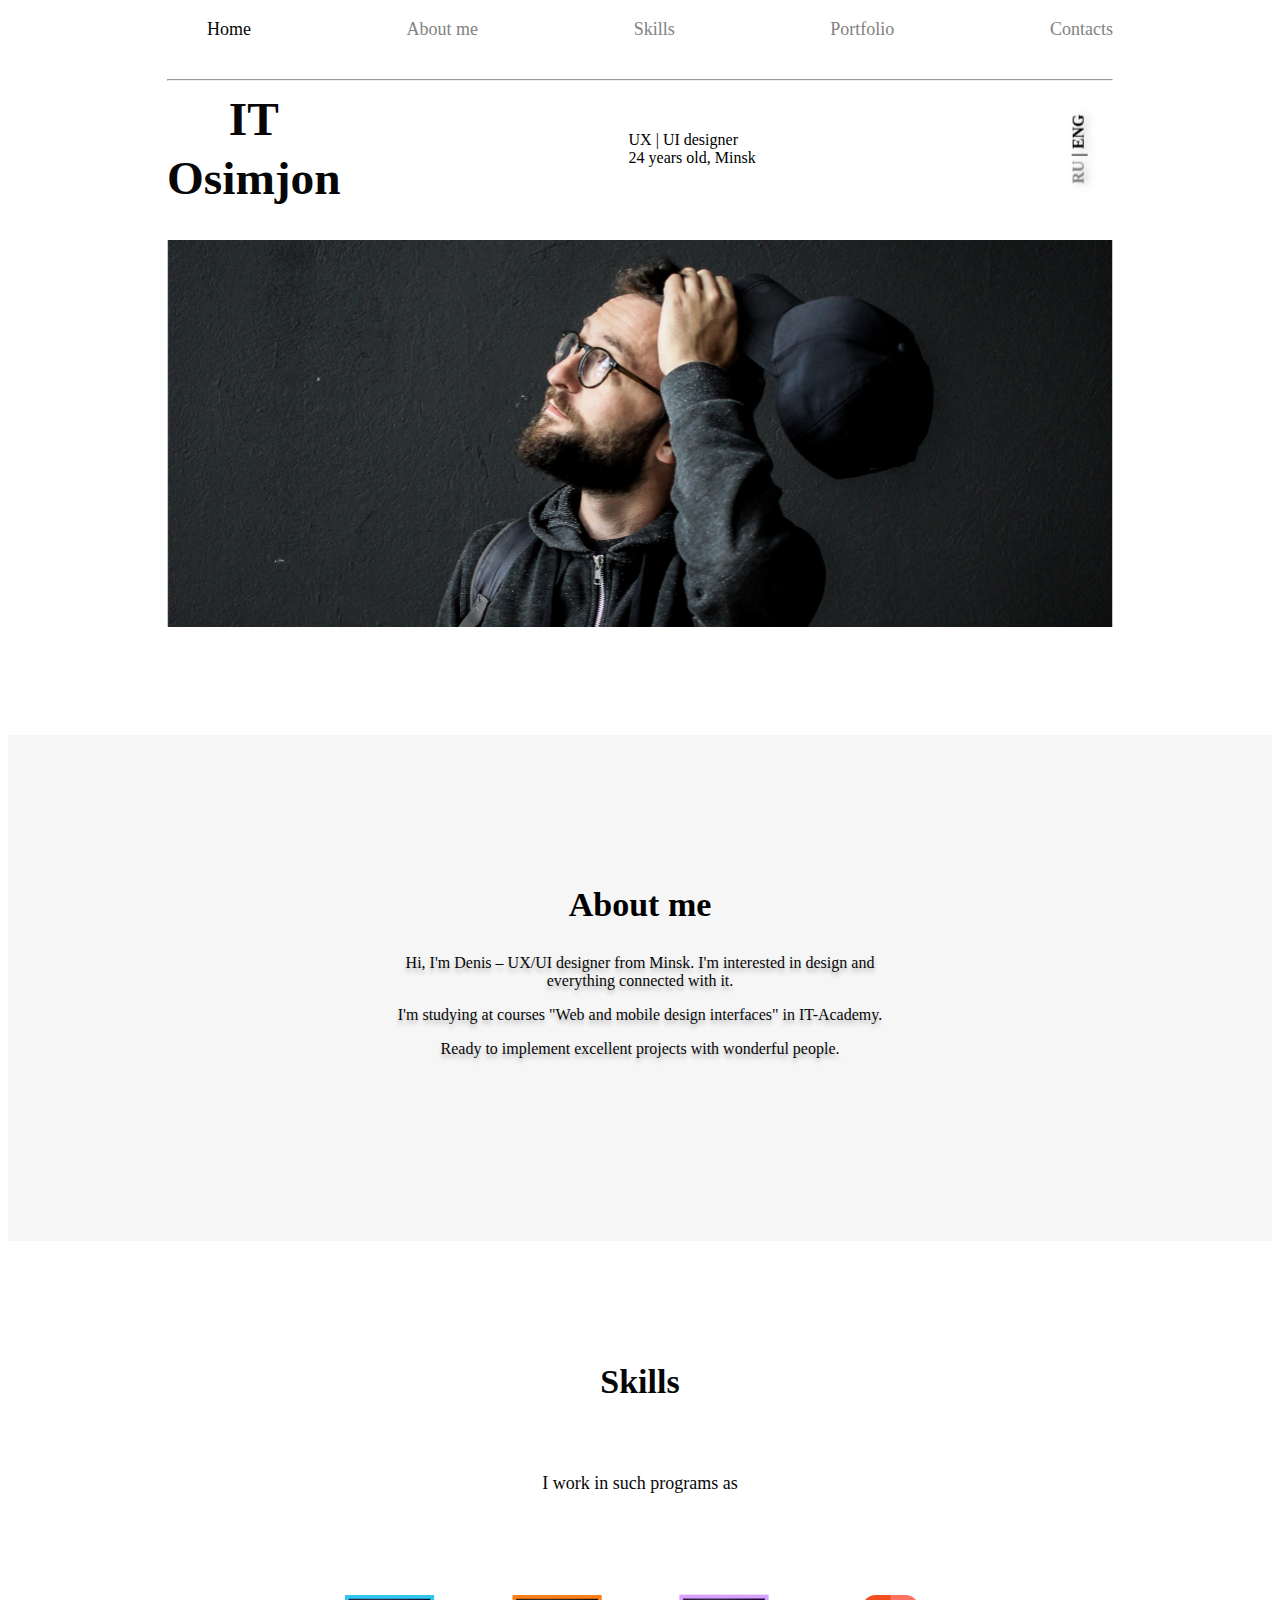
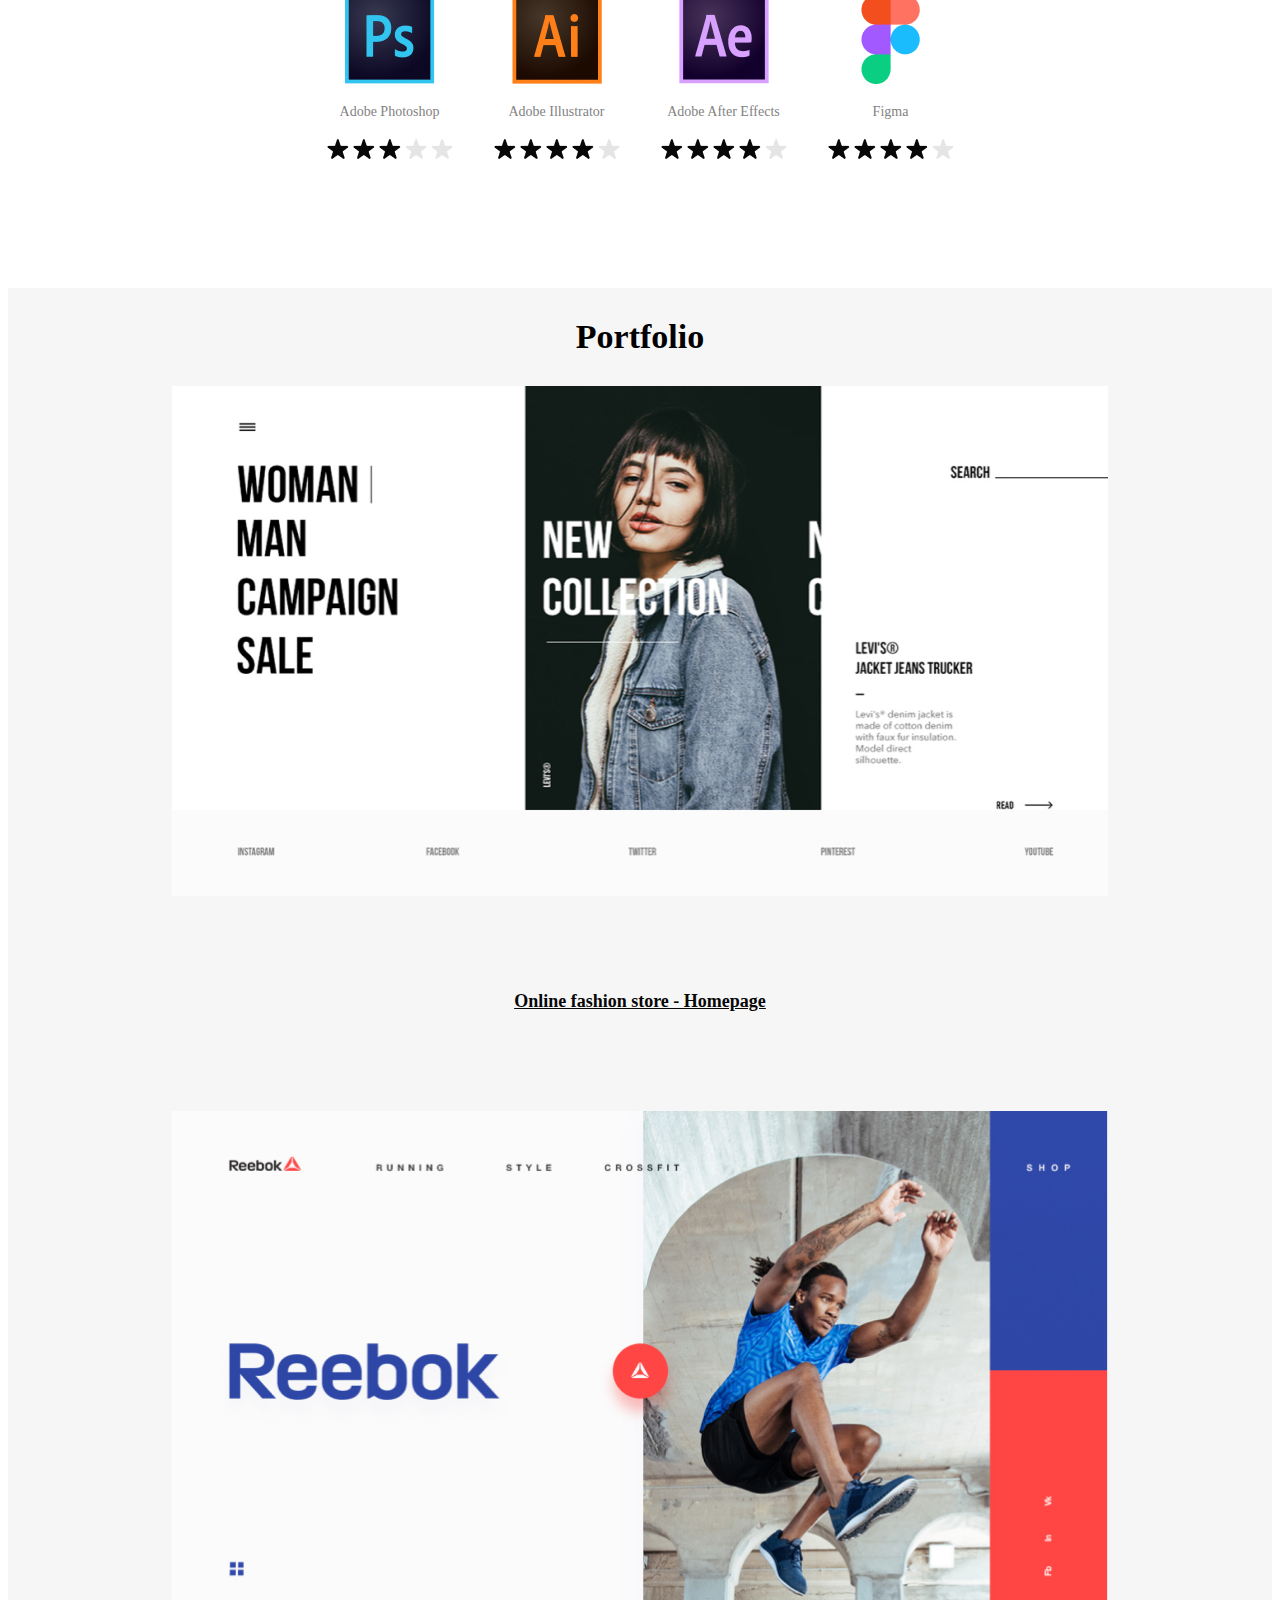
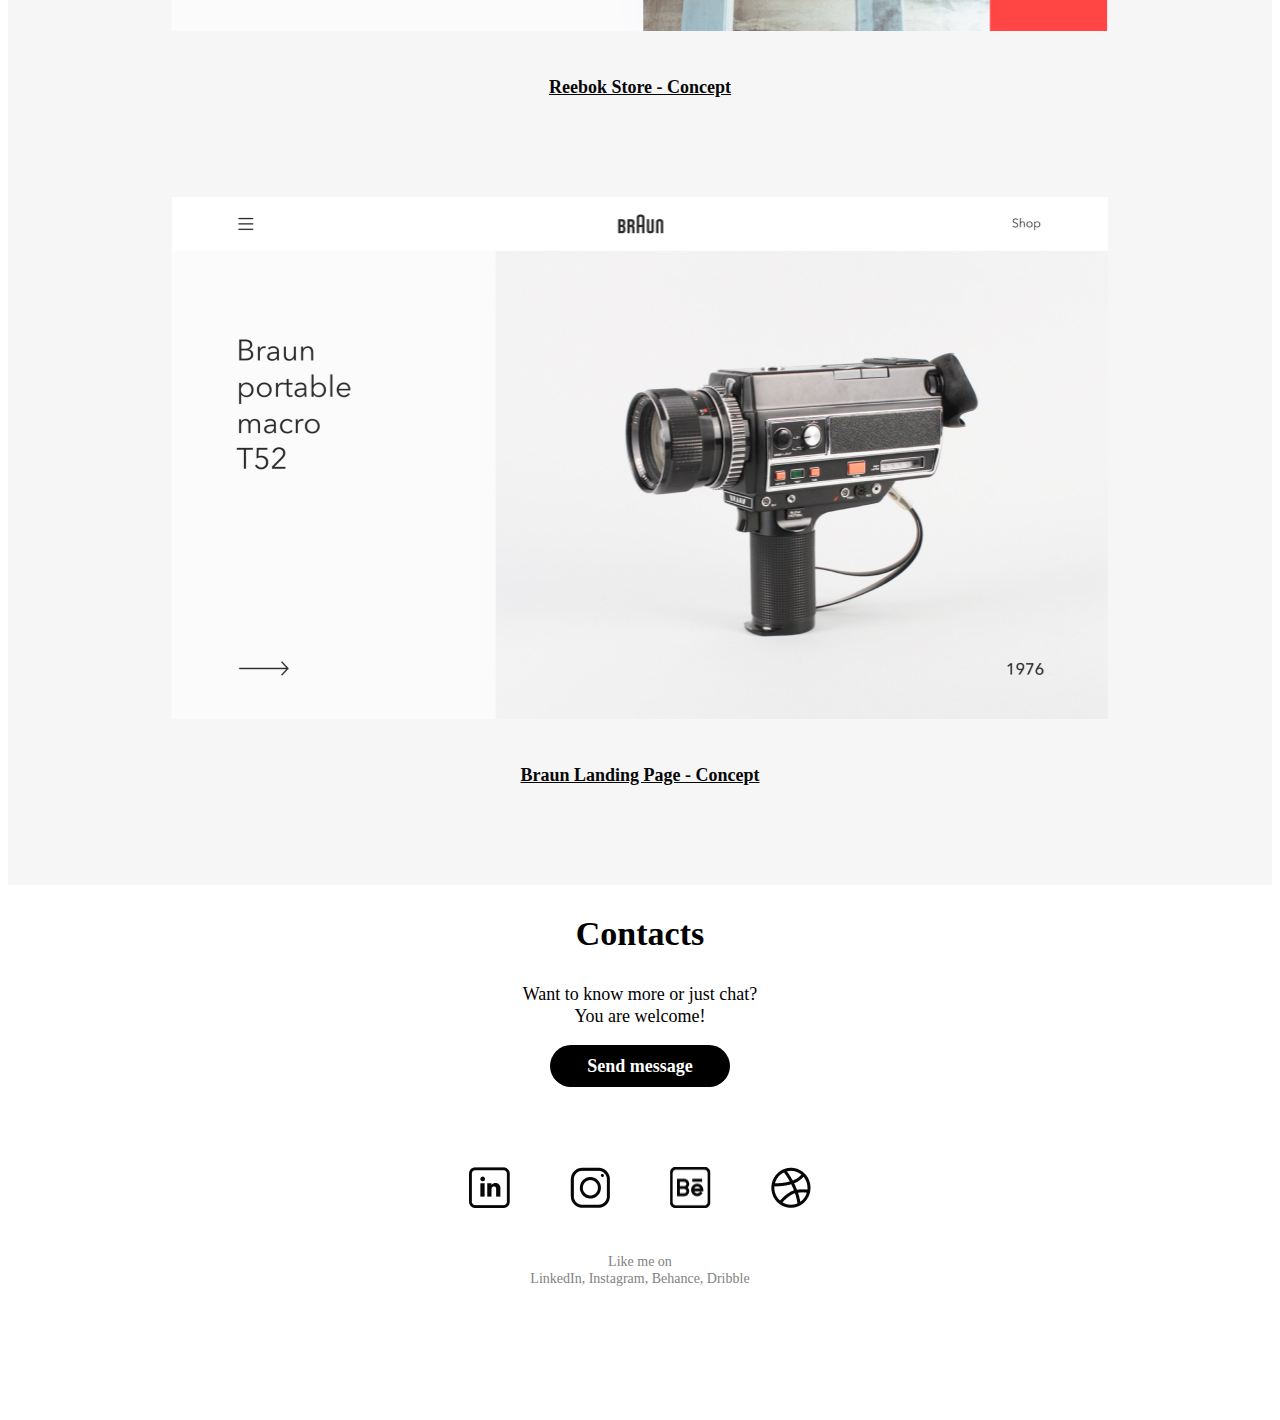
<file: index.html>
<!DOCTYPE html>
<html lang="en">
  <head>
    <meta charset="UTF-8" />
    <meta http-equiv="X-UA-Compatible" content="IE=edge" />
    <meta name="viewport" content="width=device-width, initial-scale=1.0" />
    <link rel="stylesheet" href="css/style.css" />
    <title>Portfolio</title>
  </head>
  <body>
    <header class="header">
      <nav class="nav">
        <ul class="nav-menu">
          <li class="nav-item">
            <a class="nav-link nav-link-home" href="index.html">Home</a>
          </li>
          <li class="nav-item">
            <a class="nav-link" href="pages/About-author .html">About me</a>
          </li>
          <li class="nav-item">
            <a class="nav-link" href="pages/skills.html">Skills</a>
          </li>
          <li class="nav-item">
            <a class="nav-link" href="pages/portfolio.html">Portfolio</a>
          </li>
          <li class="nav-item">
            <a class="nav-link" href="pages/contakts.html">Contacts</a>
          </li>
        </ul>
        <!-- /.li -->
        <hr />
      </nav>
      <!-- /.nav -->
    </header>
    <!-- /.header -->
    <section class="section-author">
      <div class="hero">
        <div class="hero-text">
          <h1 class="logo">IT <br />Osimjon</h1>
          <span class="info"
            >UX | UI designer <br />
            24 years old, Minsk</span
          >
          <span class="lang"><span class="grey">RU</span> | ENG</span>
        </div>
        <div class="photo-1">
          <img class="photo" src="img/avatar.1.jpg" alt="Фото портфолио" />
        </div>
      </div>
      <!-- /.hero -->
    </section>
    <!-- /.section-author-->
    <section class="section-about">
      <div class="about-text">
        <h2 class="about">About me</h2>
        <p class="text">
          Hi, I'm Denis – UX/UI designer from Minsk. I'm interested in design
          and everything connected with it.
        </p>
        <p class="text">
          I'm studying at courses "Web and mobile design interfaces" in
          IT-Academy.
        </p>
        <p class="text">
          Ready to implement excellent projects with wonderful people.
        </p>
      </div>
      <!-- /.about-text -->
    </section>
    <!-- /.section-about -->
    <section class="section-skills">
      <div class="skills">
        <h2 class="skill-title">Skills</h2>
        <!-- /.skill-title -->
        <div class="skill-subtitle">
          <span class="subtitle-text">I work in such programs as</span>
          <!-- /.subtitle-text -->
        </div>
        <!-- /.skill-subtitle -->
        <div class="skill-items">
          <div class="skill-items-1">
            <img src="img/PS.jpg" alt="Adobe Photoshop" />
            <span class="prog-name">Adobe Photoshop</span>
            <div class="stars">
              <img src="img/Star.png" alt="Оценка" class="stars" />
              <img src="img/Star.png" alt="Оценка" class="stars" />
              <img src="img/Star.png" alt="Оценка" class="stars" />
              <img src="img/Star-1.png" alt="Оценка" class="stars" />
              <img src="img/Star-1.png" alt="Оценка" class="stars" />
            </div>
            <!-- stars -->
          </div>
          <div class="skill-items-1">
            <img src="img/Ai.jpg" alt="Adobe Illustrator" />
            <span class="prog-name">Adobe Illustrator</span>
            <div class="stars">
              <img src="img/Star.png" alt="Оценка" class="stars" />
              <img src="img/Star.png" alt="Оценка" class="stars" />
              <img src="img/Star.png" alt="Оценка" class="stars" />
              <img src="img/Star.png" alt="Оценка" class="stars" />
              <img src="img/Star-1.png" alt="Оценка" class="stars" />
            </div>
            <!-- stars -->
          </div>
          <div class="skill-items-1">
            <img src="img/AE.png" alt="Adobe After Effects" />
            <span class="prog-name">Adobe After Effects</span>
            <div class="stars">
              <img src="img/Star.png" alt="Оценка" class="stars" />
              <img src="img/Star.png" alt="Оценка" class="stars" />
              <img src="img/Star.png" alt="Оценка" class="stars" />
              <img src="img/Star.png" alt="Оценка" class="stars" />
              <img src="img/Star-1.png" alt="Оценка" class="stars" />
            </div>
            <!-- stars -->
          </div>
          <div class="skill-items-1">
            <img src="img/Fig.jpg" alt="Figma" />
            <span class="prog-name">Figma</span>
            <div class="stars">
              <img src="img/Star.png" alt="Оценка" class="stars" />
              <img src="img/Star.png" alt="Оценка" class="stars" />
              <img src="img/Star.png" alt="Оценка" class="stars" />
              <img src="img/Star.png" alt="Оценка" class="stars" />
              <img src="img/Star-1.png" alt="Оценка" class="stars" />
            </div>
            <!-- stars -->
          </div>
        </div>
        <!-- /.skill-items -->
      </div>
      <!-- /.skills -->
    </section>
    <!-- /.section-skills -->
    <section class="portfolio">
      <div class="portfolio-block">
        <h2 class="portfolio-title">Portfolio</h2>
        <div class="portfolio-img">
          <img
            class="photo portfolio-img"
            src="img/portfolio-1.jpg"
            alt="Работа-1"
          />
        </div>
        <a class="portfilio-subtitle" href="#"
          >Online fashion store - Homepage</a
        >
        <img src="img/portfolio-2.jpg" alt="Работа-2" class="portfolio-img" />
        <a class="portfilio-subtitle" href="#">Reebok Store - Concept</a>
        <img src="img/portfolio-3.jpg" alt="Работа-3" class="portfolio-img" />
        <a class="portfilio-subtitle" href="#">Braun Landing Page - Concept</a>
      </div>
    </section>
    <!-- /.portfolio -->
    <section class="contact">
      <div class="contacts">
        <h2 class="title">Contacts</h2>
        <p class="subtile">
          Want to know more or just chat? <br />You are welcome!
        </p>
        <!-- /.subtile -->
        <button class="button">Send message</button>
      </div>
      <!-- /.contacts -->
      <div class="like">
        <div class="socials">
          <img class="social-img" src="img/in.png" alt="IN" />
          <img class="social-img" src="img/inst.png" alt="INSTAGRAM" />
          <img class="social-img" src="img/behance.png" alt="behance" />
          <img class="social-img" src="img/dr.png" alt="DR" />
        </div>
        <!-- /.socials -->
        <div class="social-subtitle">
          <p class="social-text">
            Like me on <br />LinkedIn, Instagram, Behance, Dribble
          </p>
          <!-- /.social-text -->
        </div>
      </div>
    </section>
    <!-- /.contacts -->
  </body>
</html>
</file>
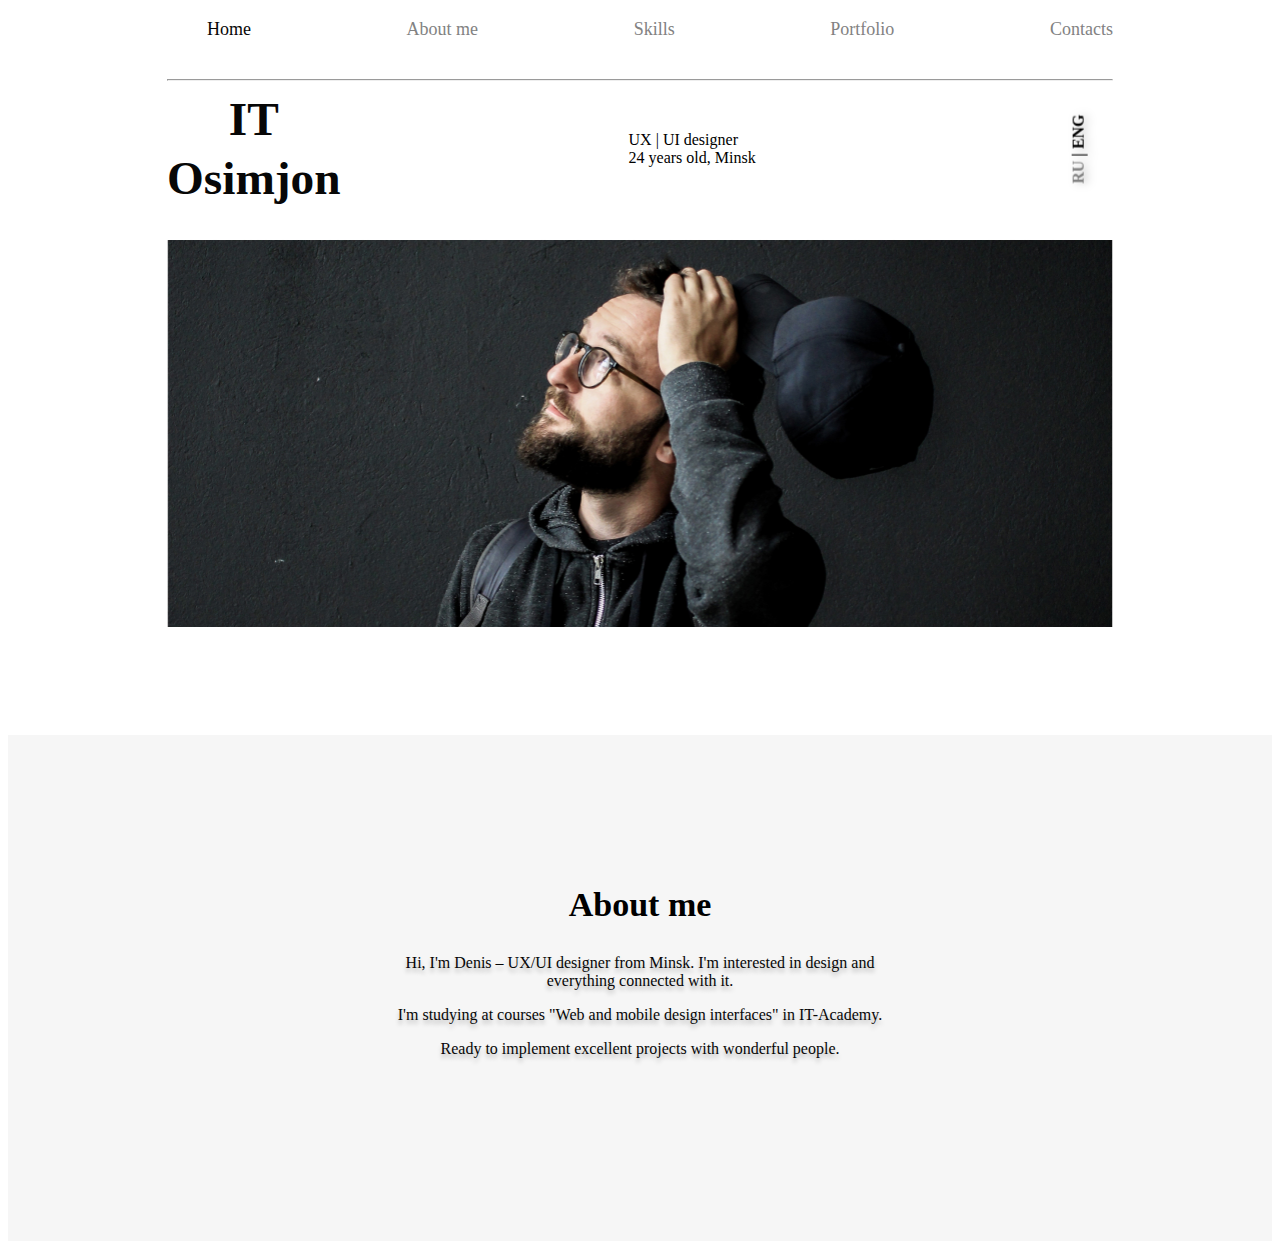
<file: pages/About-author .html>
<!DOCTYPE html>
<html lang="en">
  <head>
    <meta charset="UTF-8" />
    <meta http-equiv="X-UA-Compatible" content="IE=edge" />
    <meta name="viewport" content="width=device-width, initial-scale=1.0" />
    <link rel="stylesheet" href="../css/style.css" />
    <title>About author</title>
  </head>
  <body>
        <header class="header">
      <nav class="nav">
        <ul class="nav-menu">
          <li class="nav-item">
            <a class="nav-link nav-link-home" href="../index.html">Home</a>
          </li>
          <li class="nav-item">
            <a class="nav-link" href="../pages/About-author .html .html">About me</a>
          </li>
          <li class="nav-item"><a class="nav-link" href="../pages/skills.html">Skills</a></li>
          <li class="nav-item"><a class="nav-link" href="../pages/portfolio.html">Portfolio</a></li>
          <li class="nav-item"><a class="nav-link" href="../pages/contakts.html">Contacts</a></li>
        </ul>
        <!-- /.li -->
        <hr />
      </nav>
      <!-- /.nav -->
    </header>
    <!-- /.header -->
    <section class="section-author">
      <div class="hero">
        <div class="hero-text">
          <h1 class="logo">IT <br />Osimjon</h1>
          <span class="info"
            >UX | UI designer <br />
            24 years old, Minsk</span
          >
          <span class="lang"><span class="grey">RU</span> | ENG</span>
        </div>
        <img class="photo" src="../img/avatar.1.jpg" alt="Фото портфолио" />
      </div>
      <!-- /.hero -->
          <section class="section-about">
      <div class="about-text">
        <h2 class="about">About me</h2>
        <p class="text">
          Hi, I'm Denis – UX/UI designer from Minsk. I'm interested in design
          and everything connected with it.
        </p>
        <p class="text">
          I'm studying at courses "Web and mobile design interfaces" in
          IT-Academy.
        </p>
        <p class="text">
          Ready to implement excellent projects with wonderful people.
        </p>
      </div>
      <!-- /.about-text -->
    </section>
  </body>
</html>
</file>
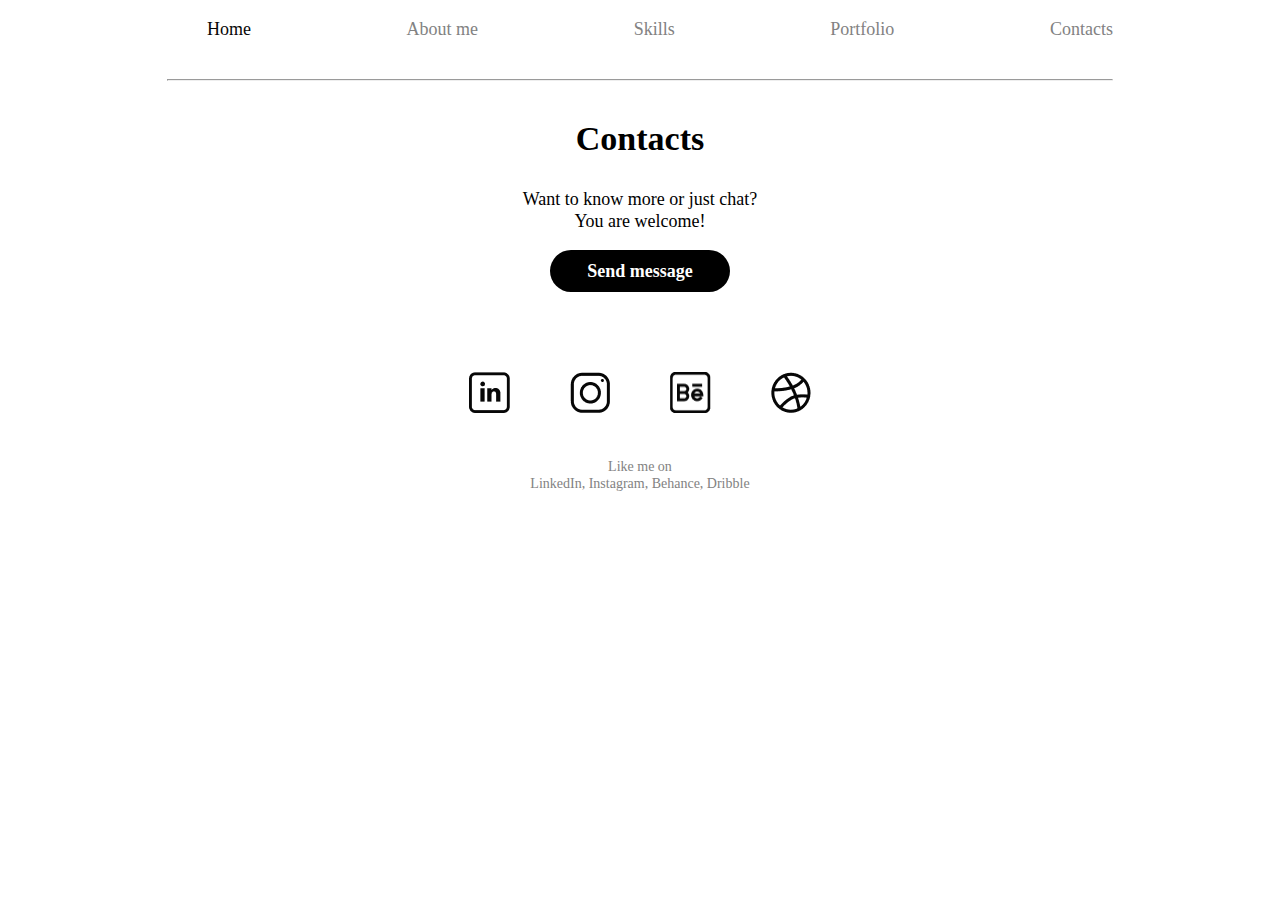
<file: pages/contakts.html>
<!DOCTYPE html>
<html lang="en">
  <head>
    <meta charset="UTF-8" />
    <meta http-equiv="X-UA-Compatible" content="IE=edge" />
    <meta name="viewport" content="width=device-width, initial-scale=1.0" />
    <link rel="stylesheet" href="../css/style.css" />
    <title>contact</title>
  </head>
  <body>
    <header class="header">
      <nav class="nav">
        <ul class="nav-menu">
          <li class="nav-item">
            <a class="nav-link nav-link-home" href="../index.html">Home</a>
          </li>
          <li class="nav-item">
            <a class="nav-link" href="../pages/About-author .html">About me</a>
          </li>
          <li class="nav-item">
            <a class="nav-link" href="../pages/skills.html">Skills</a>
          </li>
          <li class="nav-item">
            <a class="nav-link" href="../pages/portfolio.html">Portfolio</a>
          </li>
          <li class="nav-item">
            <a class="nav-link" href="../pages/contakts.html">Contacts</a>
          </li>
        </ul>
        <!-- /.li -->
        <hr />
      </nav>
      <!-- /.nav -->
    </header>
    <section class="contact">
      <div class="contacts">
        <h2 class="title">Contacts</h2>
        <p class="subtile">
          Want to know more or just chat? <br />You are welcome!
        </p>
        <!-- /.subtile -->
        <button class="button">Send message</button>
      </div>
      <!-- /.contacts -->
      <div class="like">
        <div class="socials">
          <img class="social-img" src="../img/in.png" alt="IN" />
          <img class="social-img" src="../img/inst.png" alt="INSTAGRAM" />
          <img class="social-img" src="../img/behance.png" alt="behance" />
          <img class="social-img" src="../img/dr.png" alt="DR" />
        </div>
        <!-- /.socials -->
        <p class="social-text">
          Like me on <br />LinkedIn, Instagram, Behance, Dribble
        </p>
        <!-- /.social-text -->
      </div>
    </section>
  </body>
</html>
</file>
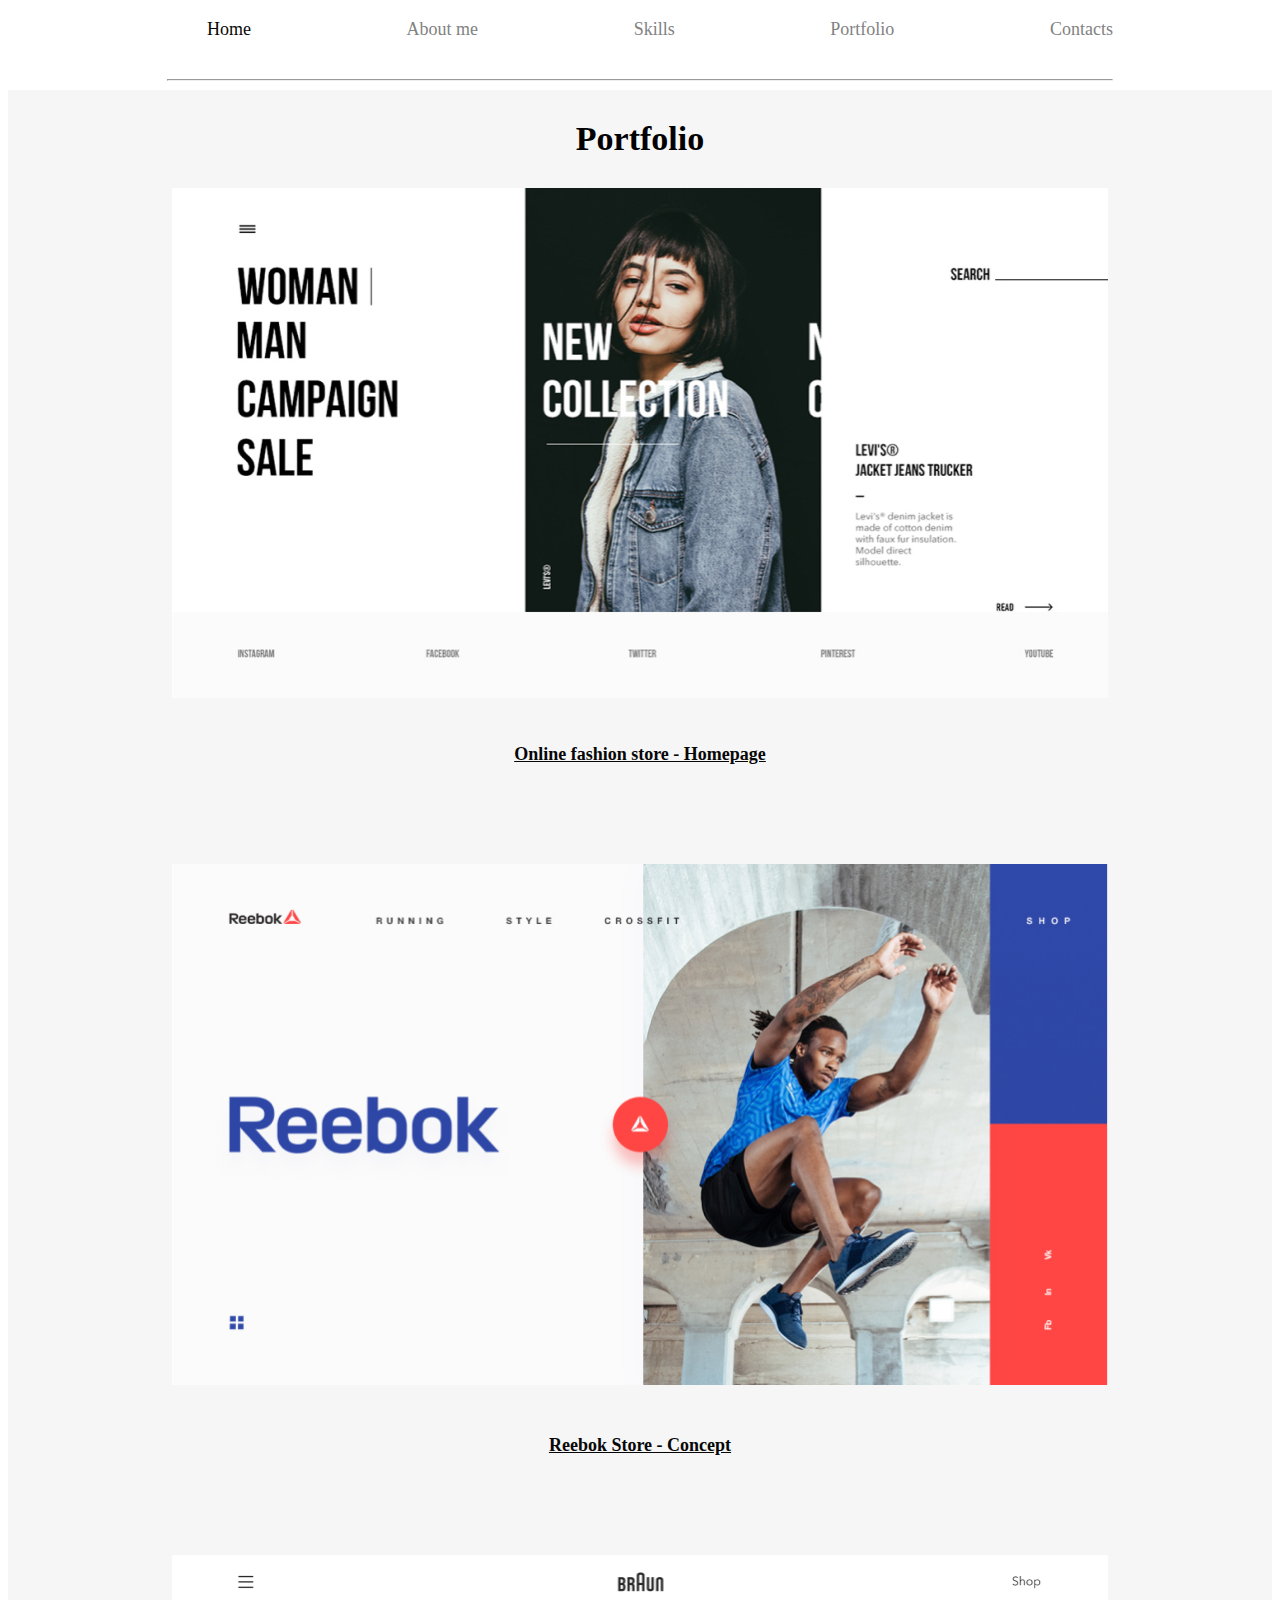
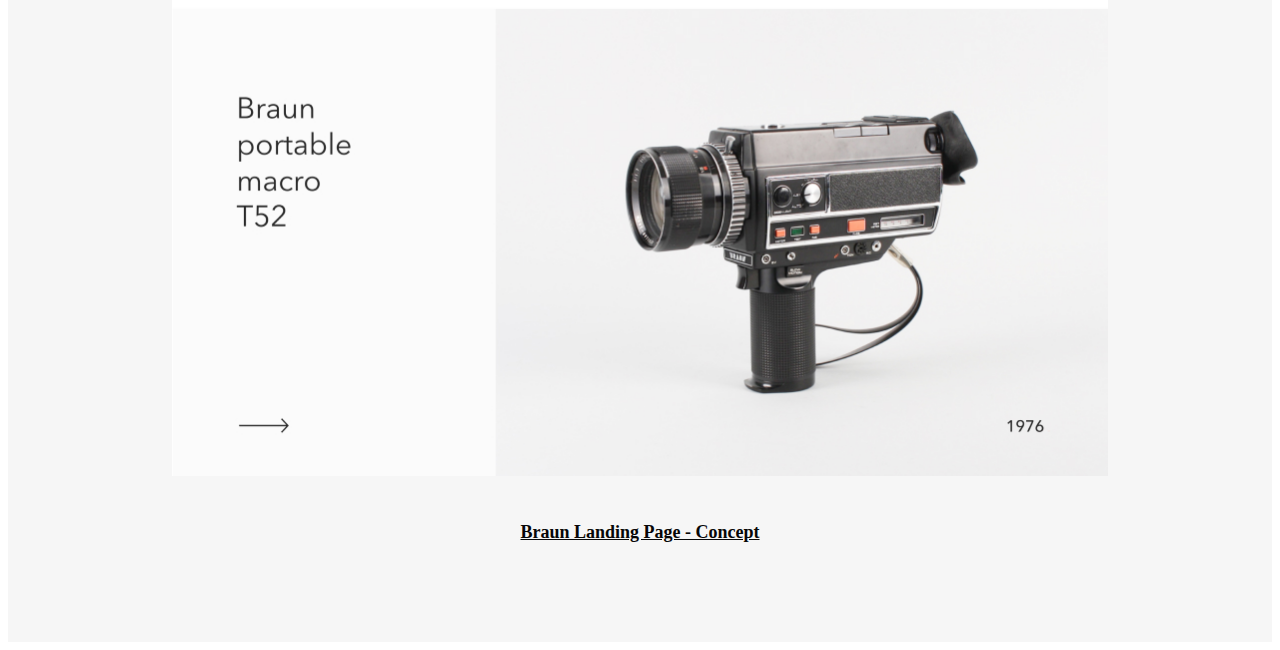
<file: pages/portfolio.html>
<!DOCTYPE html>
<html lang="en">
  <head>
    <meta charset="UTF-8" />
    <meta http-equiv="X-UA-Compatible" content="IE=edge" />
    <meta name="viewport" content="width=device-width, initial-scale=1.0" />
    <link rel="stylesheet" href="../css/style.css" />
    <title>Portfolio</title>
  </head>
  <body>
    <header class="header">
      <nav class="nav">
        <ul class="nav-menu">
          <li class="nav-item">
            <a class="nav-link nav-link-home" href="../index.html">Home</a>
          </li>
          <li class="nav-item">
            <a class="nav-link" href="../pages/About-author .html">About me</a>
          </li>
          <li class="nav-item"><a class="nav-link" href="../pages/skills.html">Skills</a></li>
          <li class="nav-item"><a class="nav-link" href="../pages/portfolio.html">Portfolio</a></li>
          <li class="nav-item"><a class="nav-link" href="../pages/contakts.html">Contacts</a></li>
        </ul>
        <!-- /.li -->
        <hr />
      </nav>
      <!-- /.nav -->
    </header>
    <section class="portfolio">
      <div class="portfolio-block">
        <h2 class="portfolio-title">Portfolio</h2>
        <img src="../img/portfolio-1.jpg" alt="Работа-1" class="portfolio-img">
        <a class="portfilio-subtitle" href="#">Online fashion store - Homepage<a/>
        <img src="../img/portfolio-2.jpg" alt="Работа-2" class="portfolio-img">
        <a class="portfilio-subtitle" href="#">Reebok Store - Concept</a>
        <img src="../img/portfolio-3.jpg" alt="Работа-3" class="portfolio-img">
        <a class="portfilio-subtitle" href="#">Braun Landing Page - Concept</a>
      </div>
    </section>
</file>
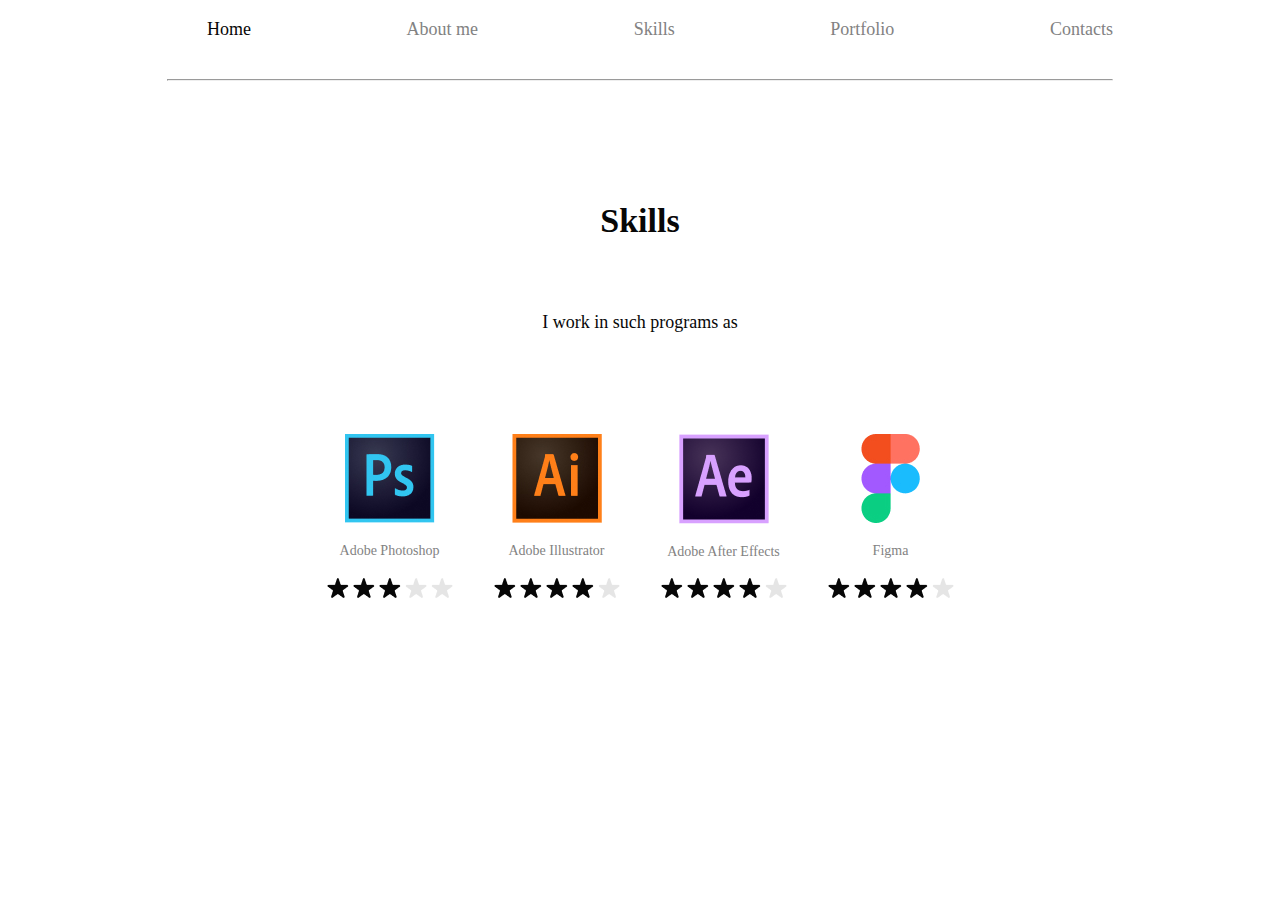
<file: pages/skills.html>
<!DOCTYPE html>
<html lang="en">
  <head>
    <meta charset="UTF-8" />
    <meta http-equiv="X-UA-Compatible" content="IE=edge" />
    <meta name="viewport" content="width=device-width, initial-scale=1.0" />
    <link rel="stylesheet" href="../css/style.css" />
    <title>skills</title>
  </head>
  <body>
    <header class="header">
      <nav class="nav">
        <ul class="nav-menu">
          <li class="nav-item">
            <a class="nav-link nav-link-home" href="../index.html">Home</a>
          </li>
          <li class="nav-item">
            <a class="nav-link" href="../pages/About-author .html">About me</a>
          </li>
          <li class="nav-item">
            <a class="nav-link" href="../pages/skills.html">Skills</a>
          </li>
          <li class="nav-item">
            <a class="nav-link" href="../pages/portfolio.html">Portfolio</a>
          </li>
          <li class="nav-item">
            <a class="nav-link" href="../pages/contakts.html">Contacts</a>
          </li>
        </ul>
        <!-- /.li -->
        <hr />
      </nav>
      <!-- /.nav -->
    </header>
    <section class="section-skills">
      <div class="skills">
        <h2 class="skill-title">Skills</h2>
        <!-- /.skill-title -->
        <div class="skill-subtitle">
          <span class="subtitle-text">I work in such programs as</span>
          <!-- /.subtitle-text -->
        </div>
        <!-- /.skill-subtitle -->
        <div class="skill-items">
          <div class="skill-items-1">
            <img src="../img/PS.jpg" alt="Adobe Photoshop" />
            <span class="prog-name">Adobe Photoshop</span>
            <div class="stars">
              <img src="../img/Star.png" alt="Оценка" class="stars" />
              <img src="../img/Star.png" alt="Оценка" class="stars" />
              <img src="../img/Star.png" alt="Оценка" class="stars" />
              <img src="../img/Star-1.png" alt="Оценка" class="stars" />
              <img src="../img/Star-1.png" alt="Оценка" class="stars" />
            </div>
            <!-- stars -->
          </div>
          <div class="skill-items-1">
            <img src="../img/Ai.jpg" alt="Adobe Illustrator" />
            <span class="prog-name">Adobe Illustrator</span>
            <div class="stars">
              <img src="../img/Star.png" alt="Оценка" class="stars" />
              <img src="../img/Star.png" alt="Оценка" class="stars" />
              <img src="../img/Star.png" alt="Оценка" class="stars" />
              <img src="../img/Star.png" alt="Оценка" class="stars" />
              <img src="../img/Star-1.png" alt="Оценка" class="stars" />
            </div>
            <!-- stars -->
          </div>
          <div class="skill-items-1">
            <img src="../img/AE.png" alt="Adobe After Effects" />
            <span class="prog-name">Adobe After Effects</span>
            <div class="stars">
              <img src="../img/Star.png" alt="Оценка" class="stars" />
              <img src="../img/Star.png" alt="Оценка" class="stars" />
              <img src="../img/Star.png" alt="Оценка" class="stars" />
              <img src="../img/Star.png" alt="Оценка" class="stars" />
              <img src="../img/Star-1.png" alt="Оценка" class="stars" />
            </div>
            <!-- stars -->
          </div>
          <div class="skill-items-1">
            <img src="../img/Fig.jpg" alt="Figma" />
            <span class="prog-name">Figma</span>
            <div class="stars">
              <img src="../img/Star.png" alt="Оценка" class="stars" />
              <img src="../img/Star.png" alt="Оценка" class="stars" />
              <img src="../img/Star.png" alt="Оценка" class="stars" />
              <img src="../img/Star.png" alt="Оценка" class="stars" />
              <img src="../img/Star-1.png" alt="Оценка" class="stars" />
            </div>
            <!-- stars -->
          </div>
        </div>
        <!-- /.skill-items -->
      </div>
      <!-- /.skills -->
    </section>
  </body>
</html>
</file>
<file: css/style.css>
@font-face {
  font-family: "Gilroy";
  src: url("../font/Gilroy-Medium.woff2") format("woff2"),
    url("../font/Gilroy-Medium.woff") format("woff");
  font-weight: 500;
  font-style: normal;
  font-display: swap;
}

@font-face {
  font-family: "Gilroy";
  src: url("../font/Gilroy-Bold.woff2") format("woff2"),
    url("../font/Gilroy-Bold.woff") format("woff");
  font-weight: bold;
  font-style: normal;
  font-display: swap;
}

* {
  box-sizing: border-box;
}
.nav {
  max-width: 946px;
  margin: auto;
  font-family: "Gilroy-Bold";
  font-size: 18px;
  line-height: 22px;
}
.nav-menu {
  display: flex;
  justify-content: space-between;
  list-style-type: none;
  font-size: 18px;
  line-height: 22px;
  margin-bottom: 39px;
}
.nav-link {
  text-decoration: none;
  color: #828282;
}
.nav-link-home {
  color: #070707;
}
/* Главная страница */
.hero {
  max-width: 946px;
  margin: auto;
}
.hero-text {
  display: flex;
  justify-content: space-between;
  align-items: center;
  margin-bottom: 31px;
}
.logo {
  margin: 0;
  font-family: "Gilroy-Bold";
  font-size: 47.3392px;
  line-height: 59px;
  color: #070707;
  text-align: center;
}
.info {
  font-family: "Gilroy-Medium";
  font-weight: 400;
}
.lang {
  font-family: "Gilroy-Bold";
  font-size: 16px;
  line-height: 20px;
  font-weight: 700;
  filter: drop-shadow(0px 4px 4px rgba(0, 0, 0, 0.25));
  transform: rotate(-90deg);
}
.grey {
  color: #828282;
}
.photo {
  margin-bottom: 104px;
  background-color: #000;
  width: 100%;
}

/* About */
.section-about {
  background: #f6f6f6;
  display: flex;
  justify-content: center;
  min-height: 506px;
}

.about-text {
  max-width: 485px;
  margin-bottom: 106px;
}
.about {
  text-align: center;
  font-family: "Gilroy-Bold";
  font-size: 34px;
  line-height: 42px;
  font-weight: 900;
  padding-top: 120px;
}

.text {
  text-align: center;
  color: #070707;
  /*  */
  text-shadow: 0px 4px 4px rgba(0, 0, 0, 0.25);
}
/* section-skills*/
.skills {
  max-width: 936px;
  margin: auto;
  margin-bottom: 106px;
}
.skill-title {
  font-family: "Gilroy-Bold";
  font-weight: 900;
  font-size: 34px;
  line-height: 42px;
  text-align: center;
  color: #070707;
  padding-top: 91px;
  margin-bottom: 69px;
}
.skill-subtitle {
  font-family: "Gilroy-Medium";
  font-weight: 400;
  font-size: 18px;
  line-height: 22px;
  text-align: center;
  margin-bottom: 82px;
  color: #070707;
}
.skill-items {
  display: flex;
  justify-content:center ;
  align-items: center;
  flex-wrap: wrap;
}
.skill-items-1 {
  display: flex;
  flex-direction: column;
  align-items: center;
  justify-content: space-evenly;

  width: 167px;
  height: 206px;
}

.prog-name {
  display: block;
  font-family: "Gilroy-Bold";
  font-size: 14px;
  line-height: 17px;
  text-align: center;
  color: #828282;
}
/* Портфолио */
.portfolio {
  background: #f6f6f6;
  display: flex;
  justify-content: center;
  align-items: center;
  margin: auto;
}
.portfolio-block {
  max-width: 936px;
  display: flex;
  justify-content: center;
  align-items: center;
  flex-direction: column;
}
.portfolio-title {
  bottom: 57.13%;
  font-family: "Gilroy-Bold";
  font-weight: 900;
  font-size: 34px;
  line-height: 42px;
  text-align: center;
}
.portfolio-img {
  margin-bottom: 45px;
  width: 100%;
}
.portfilio-subtitle {
  display: block;
  margin-bottom: 99px;
  font-family: "Gilroy-Medium";
  font-weight: 700;
  font-size: 18px;
  line-height: 22px;
  text-align: center;
  text-decoration-line: underline;
  color: #070707;
}
/* Contacts */
.contact {
  display: flex;
  justify-content: center;
  flex-direction: column;
}
.contacts {
  /* display: flex; */
  /* flex-direction: column; */
  text-align: center;
  justify-content: space-between;
}
.title {
  bottom: 57.13%;
  font-family: "Gilroy-Bold";
  font-weight: 900;
  font-size: 34px;
  line-height: 42px;
  text-align: center;
}
.subtile {
  font-family: "Gilroy-Medium";
  font-weight: 400;
  font-size: 18px;
  line-height: 22px;
  text-align: center;
}
.button {
  height: 42px;
  width: 180px;
  font-family: "Gilroy-Bold";
  font-weight: 900;
  font-size: 18px;
  line-height: 22px;
  border: none;
  border-radius: 25px;
  background-color: #000;
  color: #fff;
  margin-bottom: 80px;
}
.like {
  align-items: center;
  /* display: flex; */
  /* flex-direction: column; */
}
.socials {
  display: flex;
  justify-content: space-between;
  width: 342px;
  margin-bottom: 45px;
  margin: auto;
}

.social-text {
  text-align: center;
  margin-bottom: 125px;
  font-family: "Gilroy-Medium";
  font-weight: 400;
  font-size: 14px;
  line-height: 17px;
  text-align: center;
  margin-top: 45px;
  color: #828282;
}
</file>
